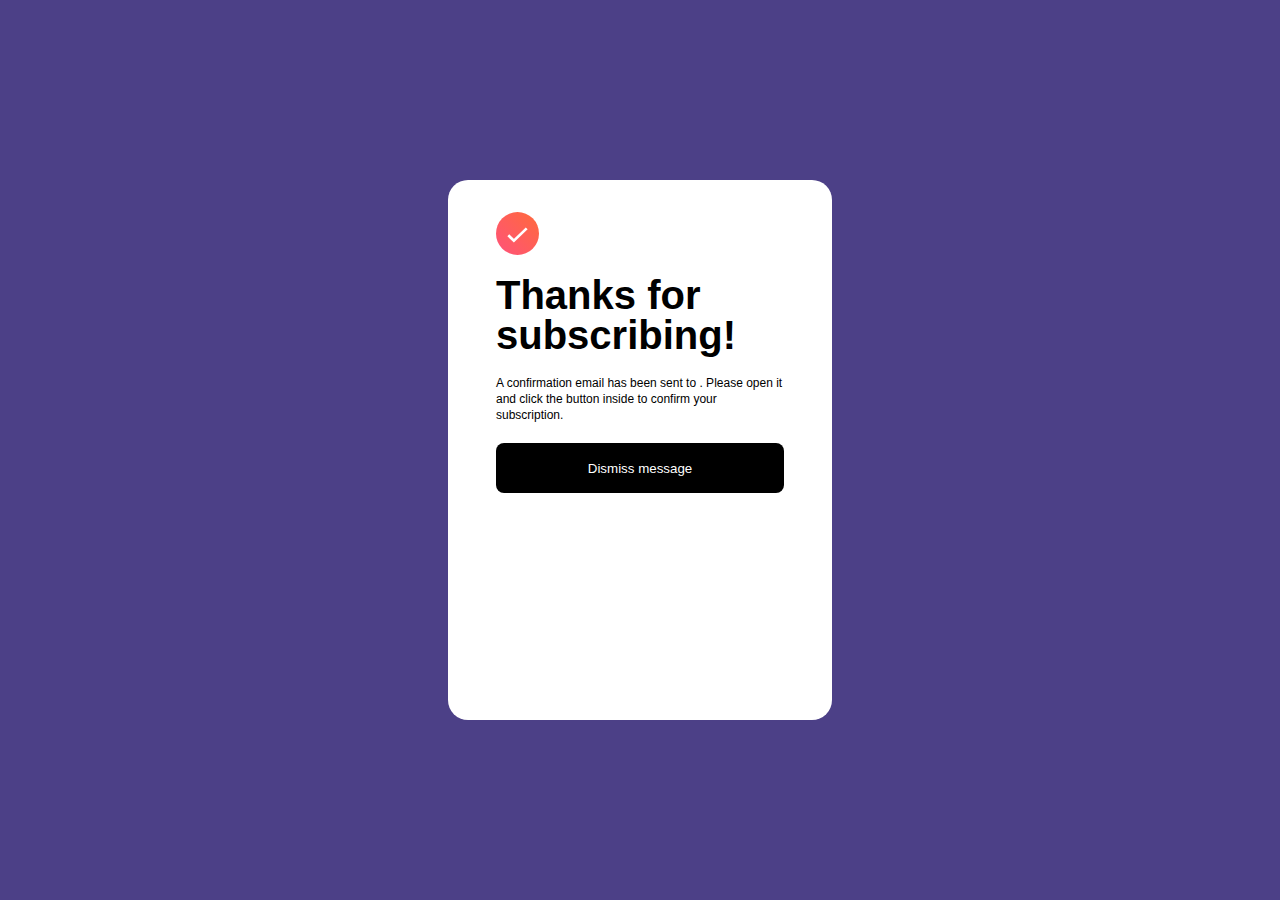
<file: success.html>
<!DOCTYPE html>
<html lang="en">
<head>
  <meta charset="UTF-8">
  <meta name="viewport" content="width=device-width, initial-scale=1.0">
  <link rel="stylesheet" href="./success.css">
  <title>Success</title>

</head>
<body>
  <div class="container">
    <img src="assets/images/icon-success.svg">
    <h1>Thanks for subscribing!</h1>
    <p>A confirmation email has been sent to <b id="submittedEmail"></b>. Please open it and click the button inside to confirm your subscription.</p>
    <button type="submit">Dismiss message</button>
  </div>
  <script src="./success.js"></script>
</body>
</html>
</file>
<file: success.css>
* {
    padding: 0;
    margin: 0;
    box-sizing: border-box;
}

body {
    font-family: 'Font1', sans-serif;
    background-color: hsl(250, 36%, 39%);
    display: flex;
    align-items: center;
    justify-content: center;
    min-height: 100vh;
}

.container {
    background-color: white; 
    border-radius: 20px;
    padding: 3rem;
    width: 30%;
    height: 60vh;
    margin: auto;
}

.container img {
    width: 15%;
    margin-top: -1rem;
    margin-bottom: 1rem;
}

.container h1 {
    font-size: 40px;
    line-height: 2.5rem;
    margin-bottom: 20px;
}

.container p {
    font-size: 12px;
    line-height: 1rem;
    margin-bottom: 20px;
}

.container button {
    width: 100%;
    height: 50px;
    color: white;
    background-color: black;
    border-radius: 8px;
    cursor: pointer;
    border-style: none;
}

.container button:hover {
    background: linear-gradient(to right, hsl(330, 91%, 68%), #FF5733);
  }

  @media (max-width: 390px) {   /* iphone 12 pro */
    .container {
      flex-direction: column;
      justify-content: stretch;
      height: 100vh;
      width: 100vh;
      border-radius: 0;
      padding: 30px;
    }
  
    .container img {
        margin: 50px 0;
        width: 20%;
    }
  
    .container p {
        font-size: 16px;
        line-height: 20px;
        margin-bottom: 360px;
    }
  
    .container button {
        margin-bottom: 0;
    }
  }
</file>
